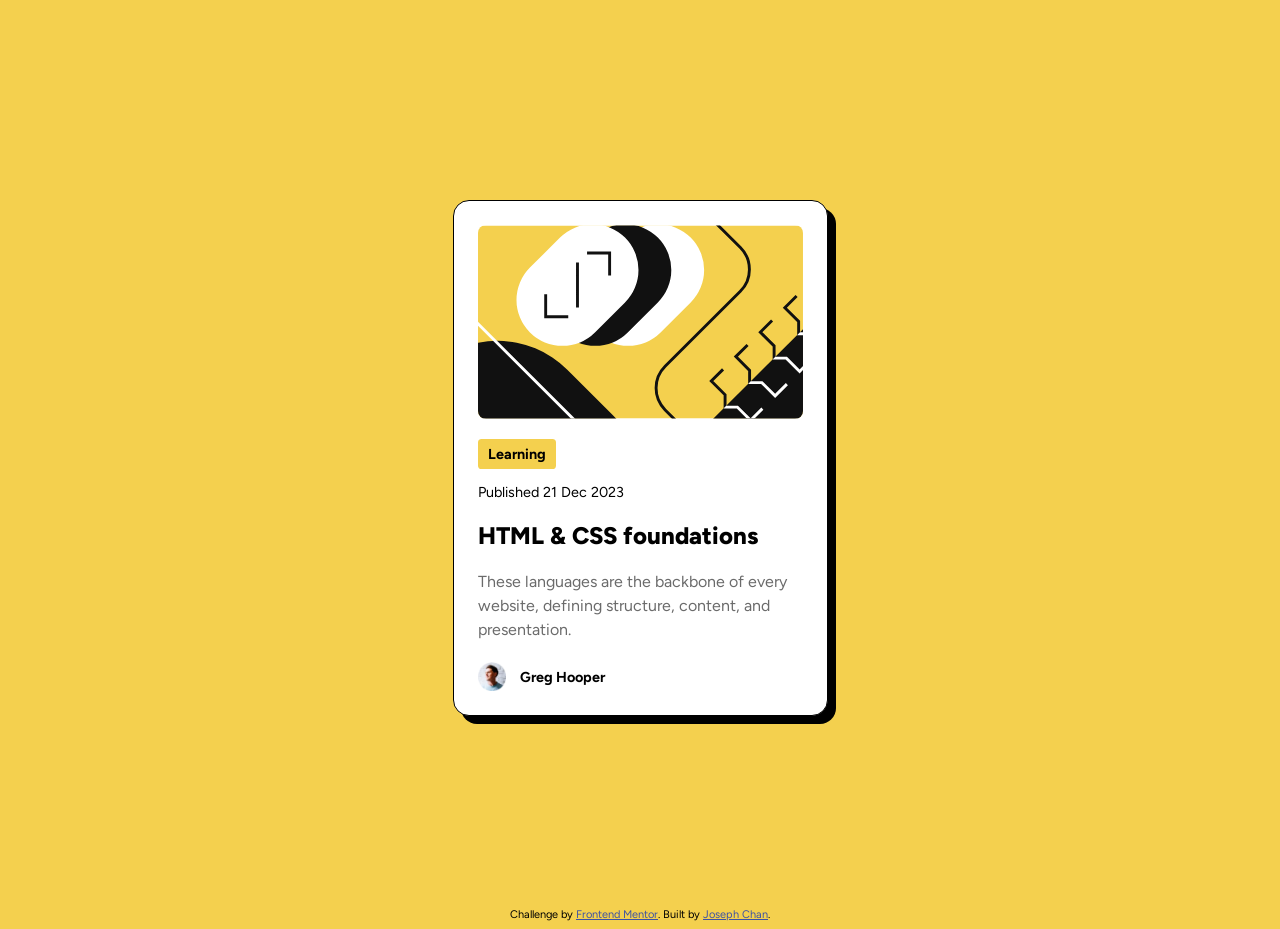
<file: blog-preview-card-main/index.html>
<!DOCTYPE html>
<html lang="en">
  <head>
    <meta charset="UTF-8" />
    <!-- displays site properly based on user's device -->
    <meta name="viewport" content="width=device-width, initial-scale=1.0" />

    <title>Frontend Mentor | Blog preview card</title>

    <link
      rel="icon"
      type="image/png"
      sizes="32x32"
      href="./assets/images/favicon-32x32.png"
    />
    <link rel="stylesheet" href="./styles.css" />
    <link rel="preconnect" href="https://fonts.googleapis.com" />
    <link rel="preconnect" href="https://fonts.gstatic.com" crossorigin />
    <link
      href="https://fonts.googleapis.com/css2?family=Figtree:ital,wght@0,300..900;1,300..900&family=Outfit:wght@500..900&display=swap"
      rel="stylesheet"
    />
  </head>

  <body>
    <main class="container">
      <div class="card">
        <img
          src="assets/images/illustration-article.svg"
          alt="HTML & CSS foundations"
        />
        <div class="blog-metadata">
          <div class="blog-labels">
            <div class="label">Learning</div>
          </div>
          <div class="blog-published-date">Published 21 Dec 2023</div>
        </div>
        <h2 class="blog-title">HTML & CSS foundations</h2>
        <div class="blog-summary">
          These languages are the backbone of every website, defining structure,
          content, and presentation.
        </div>
        <div class="blog-author">
          <img
            alt="Profile picture of Greg Hooper"
            src="./assets/images/image-avatar.webp"
          />
          <div>Greg Hooper</div>
        </div>
      </div>
    </main>
    <div class="attribution">
      Challenge by
      <a href="https://www.frontendmentor.io?ref=challenge" target="_blank"
        >Frontend Mentor</a
      >. Built by <a href="#">Joseph Chan</a>.
    </div>
  </body>
</html>
</file>
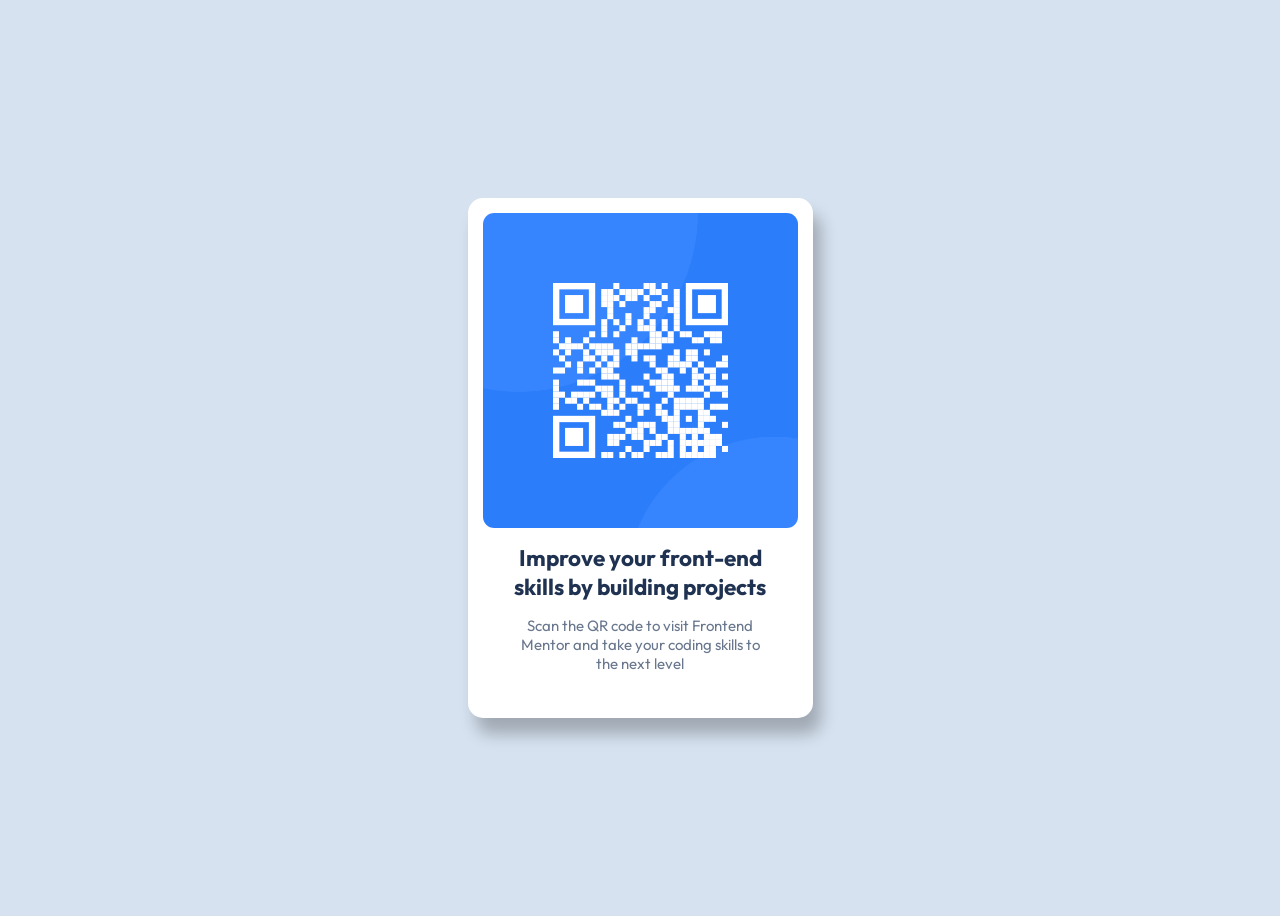
<file: qr-code-component-main/index.html>
<!DOCTYPE html>
<html lang="en">
  <head>
    <meta charset="UTF-8" />
    <meta name="viewport" content="width=device-width, initial-scale=1.0" />
    <!-- displays site properly based on user's device -->

    <link
      rel="icon"
      type="image/png"
      sizes="32x32"
      href="./images/favicon-32x32.png"
    />

    <title>Frontend Mentor | QR code component</title>

    <!-- Feel free to remove these styles or customise in your own stylesheet 👍 -->
    <link rel="stylesheet" href="./styles.css" />

    <!-- Fonts -->
    <link rel="preconnect" href="https://fonts.googleapis.com" />
    <link rel="preconnect" href="https://fonts.gstatic.com" crossorigin />
    <link
      href="https://fonts.googleapis.com/css2?family=Outfit:wght@400..700&display=swap"
      rel="stylesheet"
    />
  </head>
  <body>
    <div class="container">
      <div class="card">
        <img
          src="./images/image-qr-code.png"
          alt="QR code for the Frontend Mentor site"
        />
        <div class="title">
          Improve your front-end skills by building projects
        </div>
        <div class="desc">
          Scan the QR code to visit Frontend Mentor and take your coding skills
          to the next level
        </div>
      </div>
    </div>
  </body>
</html>
</file>
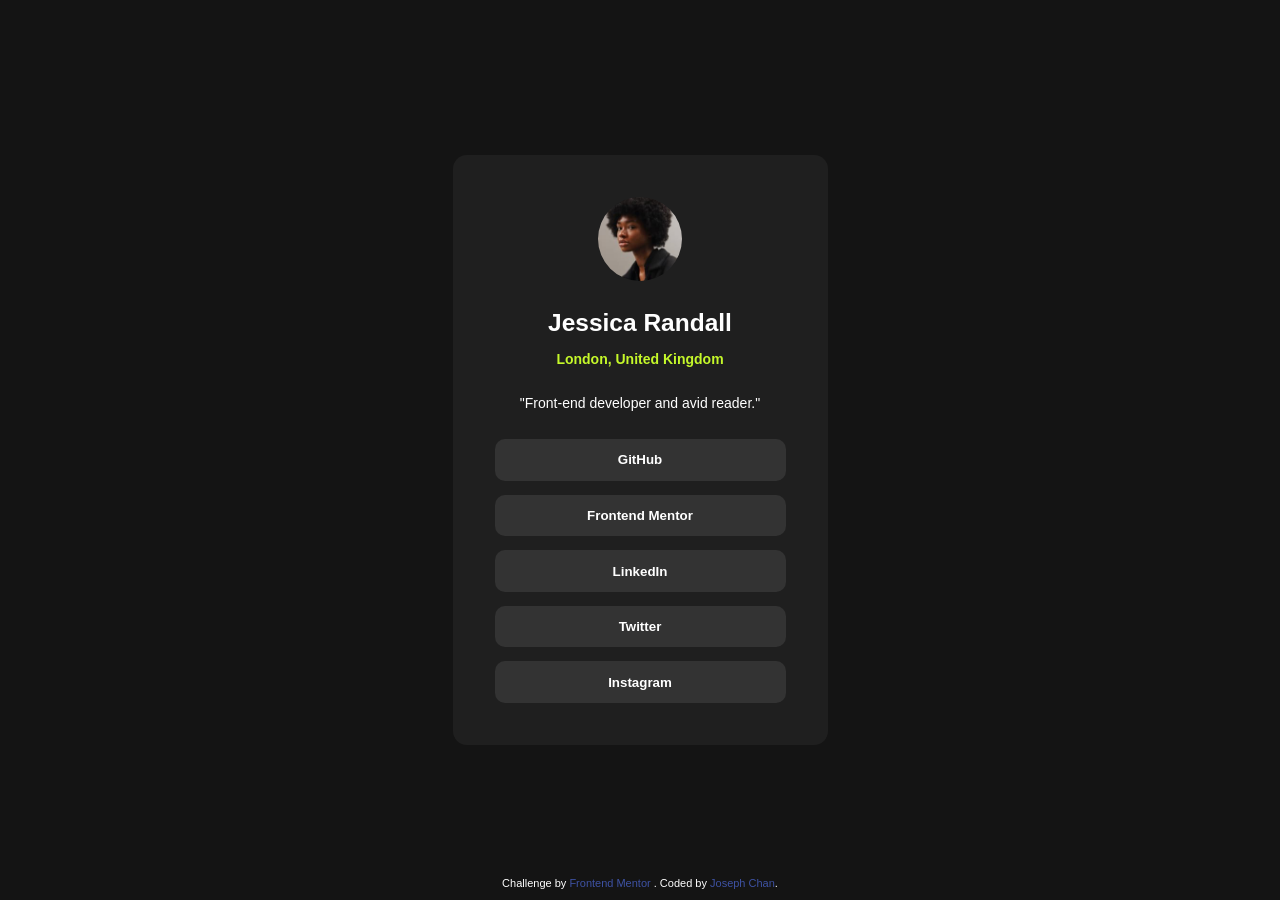
<file: social-links-profile-main/index.html>
<!DOCTYPE html>
<html lang="en">
  <head>
    <meta charset="UTF-8" />
    <!-- displays site properly based on user's device -->
    <meta name="viewport" content="width=device-width, initial-scale=1.0" />

    <title>Frontend Mentor | Social links profile</title>
    <link
      rel="icon"
      type="image/png"
      sizes="32x32"
      href="./assets/images/favicon-32x32.png"
    />
    <link rel="stylesheet" href="styles.css" />
  </head>
  <body>
    <main class="container">
      <div class="card">
        <div class="card-profile">
          <img
            class="card-avatar"
            alt="Profile picture of Jessica Randall"
            src="assets/images/avatar-jessica.jpeg"
          />
          <div class="card-info">
            <h2 class="card-name">Jessica Randall</h2>
            <div class="card-location">London, United Kingdom</div>
          </div>
          <div class="card-bio">"Front-end developer and avid reader."</div>
        </div>
        <div class="social-links">
          <button class="link-button">GitHub</button>
          <button class="link-button">Frontend Mentor</button>
          <button class="link-button">LinkedIn</button>
          <button class="link-button">Twitter</button>
          <button class="link-button">Instagram</button>
        </div>
      </div>
      <div class="attribution">
        Challenge by
        <a href="https://www.frontendmentor.io?ref=challenge" target="_blank">
          Frontend Mentor </a
        >. Coded by <a href="#">Joseph Chan</a>.
      </div>
    </main>
  </body>
</html>
</file>
<file: blog-preview-card-main/styles.css>
:root {
  --page-bg: hsl(47, 88%, 63%);
  --card-bg: hsl(0, 0%, 100%);
  --card-title: hsl(0, 0%, 7%);
  --card-desc: hsl(0, 0%, 42%);
  --mobile: 375px;
}

body {
  background-color: var(--page-bg);
  font-family: "Figtree", sans-serif;
  font-style: normal;
  font-optical-sizing: auto;
}

.container {
  min-height: 100vh;
  max-width: var(--mobile);
  margin: 0 auto;

  display: flex;
  flex-direction: column;
  justify-content: center;
}

.card {
  /* Visual properties */
  background-color: var(--card-bg);
  border: 1.5px solid black;
  border-radius: 1em;
  box-shadow: 0.5em 0.5em 0 black;

  /* Layout */
  display: flex;
  flex-direction: column;
  justify-content: center;
  align-items: flex-start;

  padding: 1.5em;
  gap: 1.25em;
}

.card img {
  width: 100%;
  border-radius: 0.5em;
}

.blog-metadata {
  font-size: 0.9em;

  /* Layout */
  display: flex;
  flex-direction: column;
  gap: 1em;
}

.blog-labels {
  width: 100%;
  display: flex;
  flex-direction: row;
  justify-content: flex-start;
  gap: 0.5em;
}

.label {
  background-color: var(--page-bg);
  font-weight: 700;
  padding: 0.4em 0.7em;
  border-radius: 0.25em;
}

h2.blog-title {
  margin: 0;
  font-weight: 800;
  cursor: pointer;
}

h2.blog-title:hover {
  color: var(--page-bg);
}

.blog-summary {
  color: var(--card-desc);
  line-height: 1.5em;
}

.blog-author {
  /* Visual properties */
  font-weight: 700;
  font-size: 0.9em;

  /* Layout */
  display: flex;
  flex-direction: row;
  justify-content: flex-start;
  align-items: center;
  gap: 1em;
}

.blog-author img {
  height: 2em;
  width: auto;
}

.attribution {
  font-size: 11px;
  text-align: center;
}
.attribution a {
  color: hsl(228, 45%, 44%);
}
</file>
<file: qr-code-component-main/styles.css>
:root {
  /* Colors */
  --page-bg: hsl(212, 45%, 89%);
  --card-bg: white;
  --card-title: hsl(218, 44%, 22%);
  --card-desc: hsl(216, 15%, 48%);

  /* Breakpoints */
  --mobile: 375px;
}

body {
  background-color: var(--page-bg);
  font-size: 15px;
  font-family: "Outfit";
  font-optical-sizing: auto;
  font-weight: 400;
}

.container {
  min-height: 100vh; /* 100% of the viewport height */
  max-width: var(--mobile); /* expand up to mobile size */
  margin: 0 auto; /* top-bottom margin = 0; left-right margin equal */
  display: flex;
  flex-direction: column;
  align-items: center;
  justify-content: center;
}

.card {
  /* Display style */
  margin: 1em;
  background-color: var(--card-bg);
  border-radius: 1em;
  text-align: center;
  box-shadow: 8px 16px 16px hsl(0deg 0% 0% / 0.25); /* hsl with alpha = 0.25 */

  /* Flex container for children */
  display: flex;
  flex-direction: column;
  padding: 1em;
  gap: 1em;
}

.card img {
  width: 100%;
  border-radius: 0.75em;
}

.card .title {
  margin: 0 1em;
  color: var(--card-title);
  font-weight: 700;
  font-size: 1.5em;
}

.card .desc {
  margin: 0 2em 2em 2em;
  color: var(--card-desc);
}
</file>
<file: social-links-profile-main/styles.css>
@font-face {
  font-family: "Inter";
  src: url("assets/fonts/Inter-VariableFont_slnt\,wght.ttf") format("ttf");
  font-weight: 100 900;
  font-style: normal;
  font-display: swap;
}

:root {
  /* Style */
  --page-bg: hsl(0, 0%, 8%);
  --card-bg: hsl(0, 0%, 12%);
  --card-button: hsl(0, 0%, 20%);
  --card-name: hsl(0, 0%, 100%);
  --card-location: hsl(75, 94%, 57%);

  /* Breakpoints */
  --mobile: 375px;
}

body {
  /* Visual appearance */
  font-family: "Inter", sans-serif;
  font-size: 14px;
  color: var(--card-name);
  background-color: var(--page-bg);

  /* Layout */
  margin: 0; /* remove 8px margin above and below */
}

.container {
  min-height: 100vh;
  max-width: var(--mobile);
  margin: 0 auto;
  padding: 0 1em;

  display: flex;
  flex-direction: column;
  justify-content: center;
  align-items: center;
}

.card {
  /* Visual appearance */
  background-color: var(--card-bg);
  padding: 1em;
  border-radius: 1em;
  margin: 1em;
  padding: 3em;
  width: 100%;

  /* Layout */
  box-sizing: border-box;
  display: flex;
  flex-direction: column;
  align-items: stretch;
  justify-content: center;
  gap: 2em;
}

.card-profile {
  display: flex;
  flex-direction: column;
  align-items: center;
  justify-content: center;
  gap: 2em;
}

img.card-avatar {
  border-radius: 50%;
  height: 6em;
}

.card-info {
  display: flex;
  flex-direction: column;
  align-items: center;
  gap: 1em;
}

.card-name {
  font-size: 1.75em;
  font-weight: 600;
  margin: 0;
}

.card-location {
  color: var(--card-location);
  font-weight: 600;
}

.social-links {
  display: flex;
  flex-direction: column;
  align-items: stretch;
  justify-content: center;
  gap: 1em;
}

.link-button {
  /* Visual appearance */
  background-color: var(--card-button);
  color: var(--card-name);
  font-weight: 600;
  border: 0;
  border-radius: 0.75em;
  padding: 1em;

  &:hover {
    background-color: var(--card-location);
    color: var(--card-bg);
    cursor: pointer;
    box-shadow: 0px 0px 16px var(--card-location);
  }

  &:focus {
    outline: none; /* disable default behavior */
    box-shadow: 0px 0px 8px var(--card-location);
  }
}

.attribution {
  font-size: 11px;
  text-align: center;
  position: absolute;
  bottom: 1em;
}

.attribution a {
  color: hsl(228, 45%, 44%);
  text-decoration: none;
}
</file>
